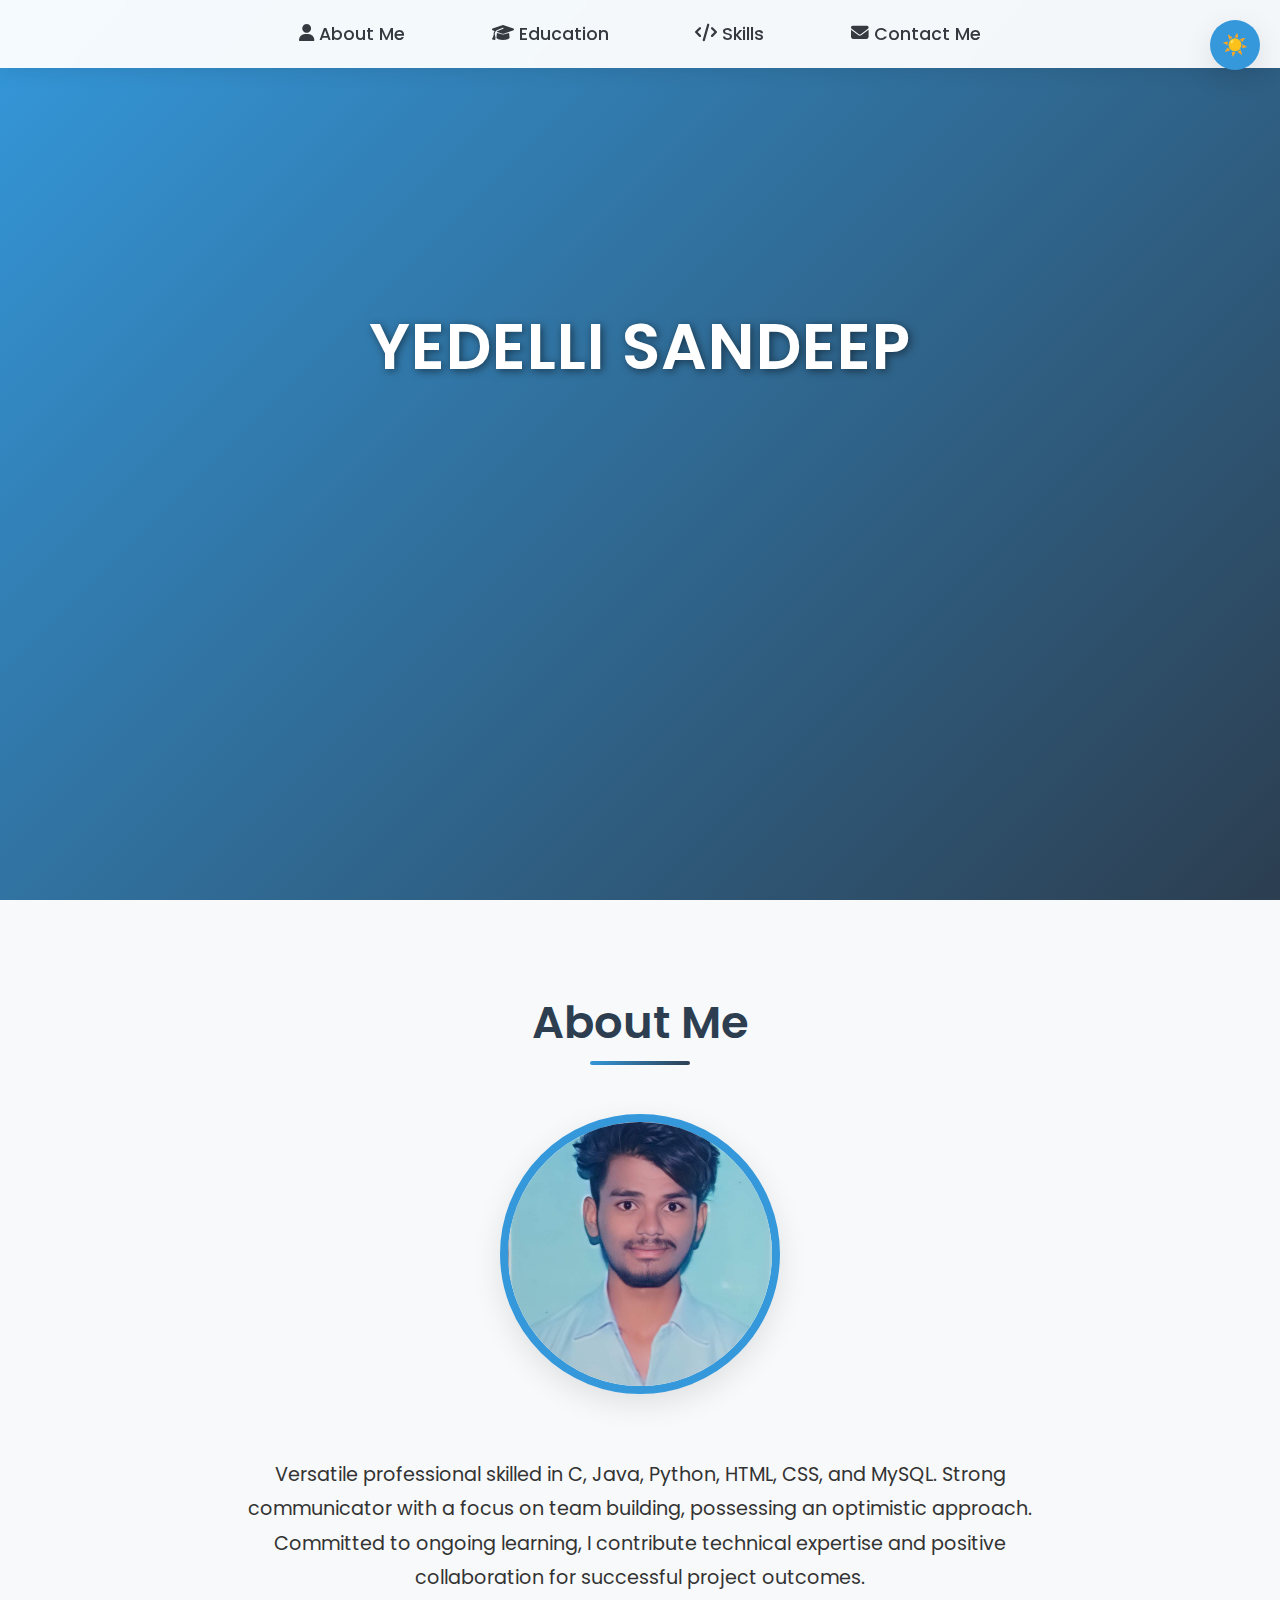
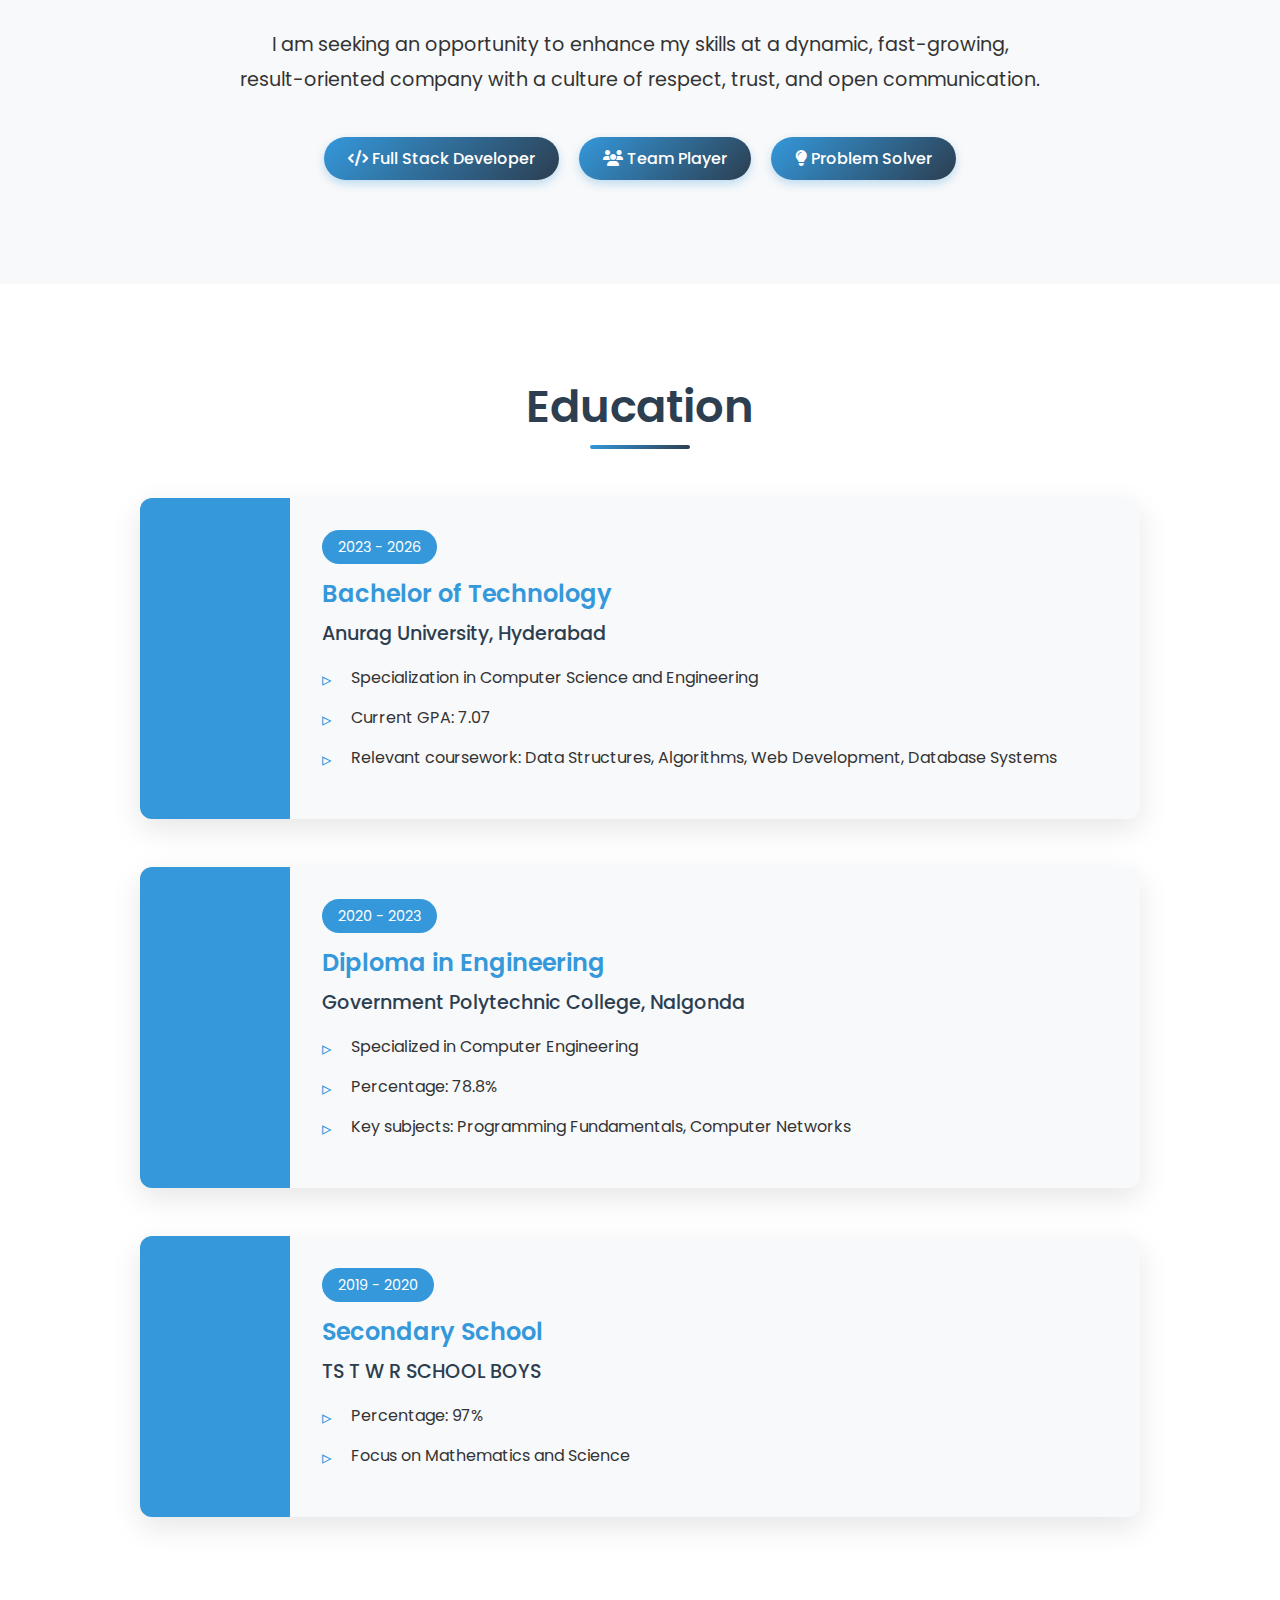
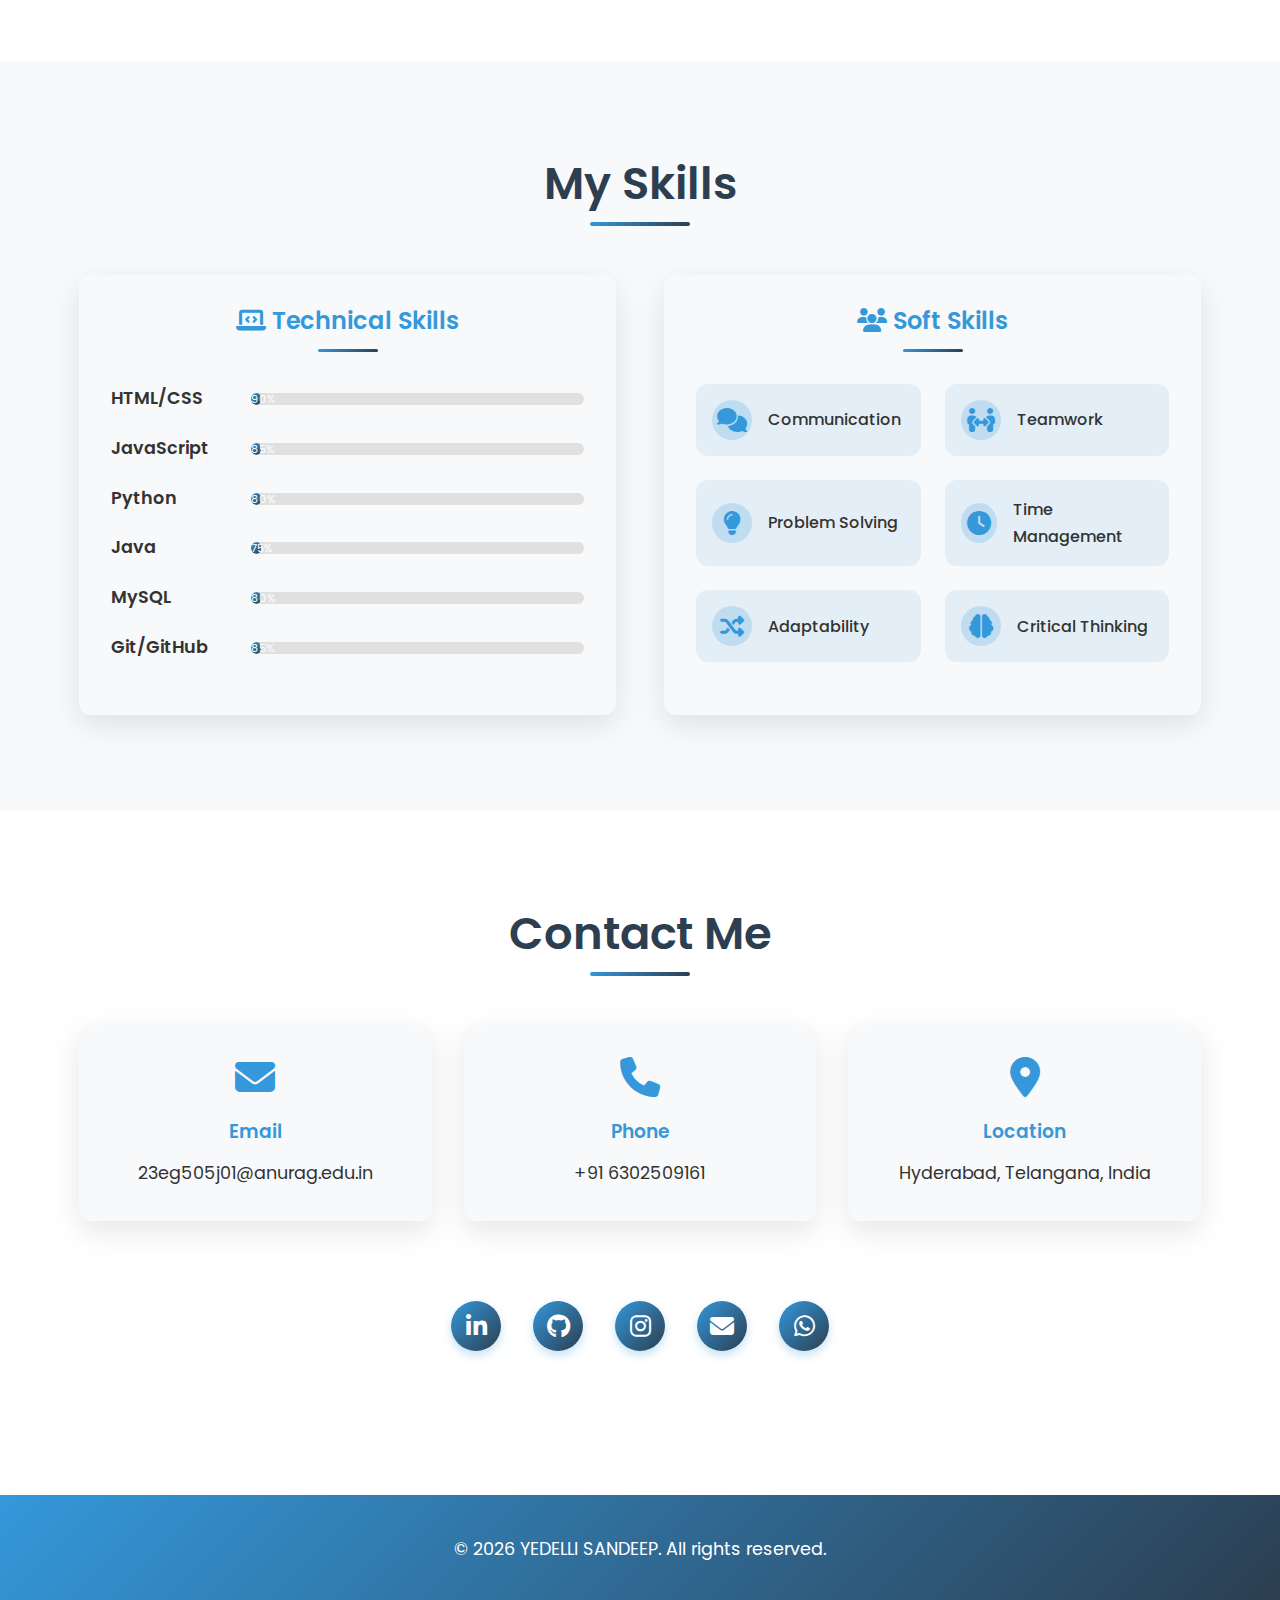
<file: index.html>
<!DOCTYPE html>
<html lang="en">
<head>
    <meta charset="UTF-8">
    <meta name="viewport" content="width=device-width, initial-scale=1.0">
    <title>SANDEEP | Software Engineer Portfolio</title>
<link rel="stylesheet" href="css/styles.css">
    <link rel="stylesheet" href="https://cdnjs.cloudflare.com/ajax/libs/font-awesome/6.4.0/css/all.min.css">
    <link href="https://fonts.googleapis.com/css2?family=Poppins:wght@400;500;600;700&display=swap" rel="stylesheet">
</head>
<body>
    <!-- Mode Toggle Button -->
    <button class="mode-toggle" id="modeToggle" aria-label="Toggle dark mode">☀️</button>
    
    <header>
        <nav>
            <ul>
                <li><a href="#about"><i class="fas fa-user"></i> About Me</a></li>
                <li><a href="#education"><i class="fas fa-graduation-cap"></i> Education</a></li> 
                <li><a href="#skills"><i class="fas fa-code"></i> Skills</a></li>
                <li><a href="#contact"><i class="fas fa-envelope"></i> Contact Me</a></li>
            </ul>
        </nav>
    </header>

    <main>
        <!-- Hero Section -->
        <section id="hero" class="section-spacing">
            <div class="hero-content container">
                <h1>YEDELLI SANDEEP</h1>
                <h2>Software Engineer & Web Developer</h2>
                <a href="C:\Users\sandeep\OneDrive\文件\Resume\Cognizant\resume.pdf" class="btn" download>
                    <i class="fas fa-download"></i> Download Resume
                </a>
            </div>
        </section>

        <!-- About Section -->
        <section id="about" class="section-spacing">
            <div class="container">
                <h2 class="section-title">About Me</h2>
                <div class="about-content">
                    <div class="about-image">
                        <img src="PASSPHOTO.jpg" alt="YEDELLI SANDEEP">
                    </div>
                    <div class="about-text">
                        <p>Versatile professional skilled in C, Java, Python, HTML, CSS, and MySQL. Strong communicator with a focus on team building, possessing an optimistic approach. Committed to ongoing learning, I contribute technical expertise and positive collaboration for successful project outcomes.</p>
                        <p>I am seeking an opportunity to enhance my skills at a dynamic, fast-growing, result-oriented company with a culture of respect, trust, and open communication.</p>
                        
                        <div>
                            <span class="about-badge"><i class="fas fa-code"></i> Full Stack Developer</span>
                            <span class="about-badge"><i class="fas fa-users"></i> Team Player</span>
                            <span class="about-badge"><i class="fas fa-lightbulb"></i> Problem Solver</span>
                        </div>
                    </div>
                </div>
            </div>
        </section>

        <!-- Education Section -->
        <section id="education" class="section-spacing">
            <div class="container">
                <h2 class="section-title">Education</h2>
                <div class="education-container">
                    <div class="education-item">
                        <div class="education-logo">
                            
                        </div>
                        <div class="education-details">
                            <span class="education-year">2023 - 2026</span>
                            <h3>Bachelor of Technology</h3>
                            <h4>Anurag University, Hyderabad</h4>
                            <ul>
                                <li>Specialization in Computer Science and Engineering</li>
                                <li>Current GPA: 7.07</li>
                                <li>Relevant coursework: Data Structures, Algorithms, Web Development, Database Systems</li>
                            </ul>
                        </div>
                    </div>
                    
                    <div class="education-item">
                        <div class="education-logo">
                            
                        </div>
                        <div class="education-details">
                            <span class="education-year">2020 - 2023</span>
                            <h3>Diploma in Engineering</h3>
                            <h4>Government Polytechnic College, Nalgonda</h4>
                            <ul>
                                <li>Specialized in Computer Engineering</li>
                                <li>Percentage: 78.8%</li>
                                <li>Key subjects: Programming Fundamentals, Computer Networks</li>
                            </ul>
                        </div>
                    </div>
                    
                    <div class="education-item">
                        <div class="education-logo">
                           
                        </div>
                        <div class="education-details">
                            <span class="education-year">2019 - 2020</span>
                            <h3>Secondary School</h3>
                            <h4>TS T W R SCHOOL BOYS</h4>
                            <ul>
                                <li>Percentage: 97%</li>
                                <li>Focus on Mathematics and Science</li>
                                
                            </ul>
                        </div>
                    </div>
                </div>
            </div>
        </section>

        <!-- Skills Section -->
        <section id="skills" class="section-spacing">
            <div class="container">
                <h2 class="section-title">My Skills</h2>
                <div class="skills-container">
                    <div class="skill-category">
                        <h3><i class="fas fa-laptop-code"></i> Technical Skills</h3>
                        <ul class="skills-list">
                            <li>
                                <span class="skill-name">HTML/CSS</span>
                                <span class="skill-bar">
                                    <span class="skill-level" style="width: 90%">90%</span>
                                </span>
                            </li>
                            <li>
                                <span class="skill-name">JavaScript</span>
                                <span class="skill-bar">
                                    <span class="skill-level" style="width: 85%">85%</span>
                                </span>
                            </li>
                            <li>
                                <span class="skill-name">Python</span>
                                <span class="skill-bar">
                                    <span class="skill-level" style="width: 80%">80%</span>
                                </span>
                            </li>
                            <li>
                                <span class="skill-name">Java</span>
                                <span class="skill-bar">
                                    <span class="skill-level" style="width: 75%">75%</span>
                                </span>
                            </li>
                            <li>
                                <span class="skill-name">MySQL</span>
                                <span class="skill-bar">
                                    <span class="skill-level" style="width: 80%">80%</span>
                                </span>
                            </li>
                            <li>
                                <span class="skill-name">Git/GitHub</span>
                                <span class="skill-bar">
                                    <span class="skill-level" style="width: 85%">85%</span>
                                </span>
                            </li>
                        </ul>
                    </div>
                    
                    <div class="skill-category">
                        <h3><i class="fas fa-users"></i> Soft Skills</h3>
                        <div class="soft-skills-list">
                            <div class="soft-skill-item">
                                <i class="fas fa-comments"></i>
                                <span>Communication</span>
                            </div>
                            <div class="soft-skill-item">
                                <i class="fas fa-people-arrows"></i>
                                <span>Teamwork</span>
                            </div>
                            <div class="soft-skill-item">
                                <i class="fas fa-lightbulb"></i>
                                <span>Problem Solving</span>
                            </div>
                            <div class="soft-skill-item">
                                <i class="fas fa-clock"></i>
                                <span>Time Management</span>
                            </div>
                            <div class="soft-skill-item">
                                <i class="fas fa-random"></i>
                                <span>Adaptability</span>
                            </div>
                            <div class="soft-skill-item">
                                <i class="fas fa-brain"></i>
                                <span>Critical Thinking</span>
                            </div>
                        </div>
                    </div>
                </div>
            </div>
        </section>

        <!-- Contact Section -->
        <section id="contact" class="section-spacing">
            <div class="container">
                <h2 class="section-title">Contact Me</h2>
                <div class="contact-content">
                    <div class="contact-info">
                        <div class="info-card">
                            <i class="fas fa-envelope"></i>
                            <h3>Email</h3>
                            <p>23eg505j01@anurag.edu.in</p>
                        </div>
                        
                        <div class="info-card">
                            <i class="fas fa-phone"></i>
                            <h3>Phone</h3>
                            <p>+91 6302509161</p>
                        </div>
                        
                        <div class="info-card">
                            <i class="fas fa-map-marker-alt"></i>
                            <h3>Location</h3>
                            <p>Hyderabad, Telangana, India</p>
                        </div>
                    </div>
                    
                    <div class="social-links">
                        <a href="https://www.linkedin.com/in/yedelli-sandeep-9aa3612b2" target="_blank" aria-label="LinkedIn">
                            <i class="fab fa-linkedin-in"></i>
                        </a>
                        <a href="https://github.com/YedelliSandeep010" target="_blank" aria-label="GitHub">
                            <i class="fab fa-github"></i>
                        </a>
                        <a href="https://instagram.com/sandeep_techboy" target="_blank" aria-label="Instagram">
                            <i class="fab fa-instagram"></i>
                        </a>
                        <a href="mailto:23eg505j01@anurag.edu.in" aria-label="Email">
                            <i class="fas fa-envelope"></i>
                        </a>
                        <a href="https://wa.me/916302509161" target="_blank" aria-label="WhatsApp">
                            <i class="fab fa-whatsapp"></i>
                        </a>
                    </div>
                </div>
            </div>
        </section>
    </main>

    <footer>
        <div class="container">
            <p>&copy; <span id="year"></span> YEDELLI SANDEEP. All rights reserved.</p>
        </div>
    </footer>

    <script>
        // Update copyright year automatically
        document.getElementById('year').textContent = new Date().getFullYear();

        // Theme Toggle Functionality
        const modeToggle = document.getElementById('modeToggle');
        const html = document.documentElement;

        // Check for saved theme preference
        const currentTheme = localStorage.getItem('theme') || 'light';
        html.setAttribute('data-theme', currentTheme);
        modeToggle.textContent = currentTheme === 'dark' ? '🌙' : '☀️';

        // Toggle between light/dark mode
        modeToggle.addEventListener('click', () => {
            const newTheme = html.getAttribute('data-theme') === 'dark' ? 'light' : 'dark';
            html.setAttribute('data-theme', newTheme);
            localStorage.setItem('theme', newTheme);
            modeToggle.textContent = newTheme === 'dark' ? '🌙' : '☀️';
            
            // Add animation class
            modeToggle.classList.add('animate');
            setTimeout(() => {
                modeToggle.classList.remove('animate');
            }, 300);
        });

        // Smooth scrolling for navigation links
        document.querySelectorAll('a[href^="#"]').forEach(anchor => {
            anchor.addEventListener('click', function(e) {
                e.preventDefault();
                
                const targetId = this.getAttribute('href');
                const targetElement = document.querySelector(targetId);
                
                if (targetElement) {
                    window.scrollTo({
                        top: targetElement.offsetTop - 80,
                        behavior: 'smooth'
                    });
                }
            });
        });

        // Animate skill bars when they come into view
        const skillBars = document.querySelectorAll('.skill-level');
        
        const animateSkillBars = () => {
            skillBars.forEach(bar => {
                const barPosition = bar.getBoundingClientRect().top;
                const screenPosition = window.innerHeight / 1.3;
                
                if (barPosition < screenPosition) {
                    bar.style.width = bar.textContent;
                }
            });
        };

        // Initialize skill bars to 0
        window.addEventListener('load', () => {
            skillBars.forEach(bar => {
                bar.style.width = '0';
            });
            
            // Then animate them after a short delay
            setTimeout(() => {
                window.addEventListener('scroll', animateSkillBars);
                animateSkillBars(); // Run once on load in case already in view
            }, 500);
        });
    </script>
</body>
</html>
</file>
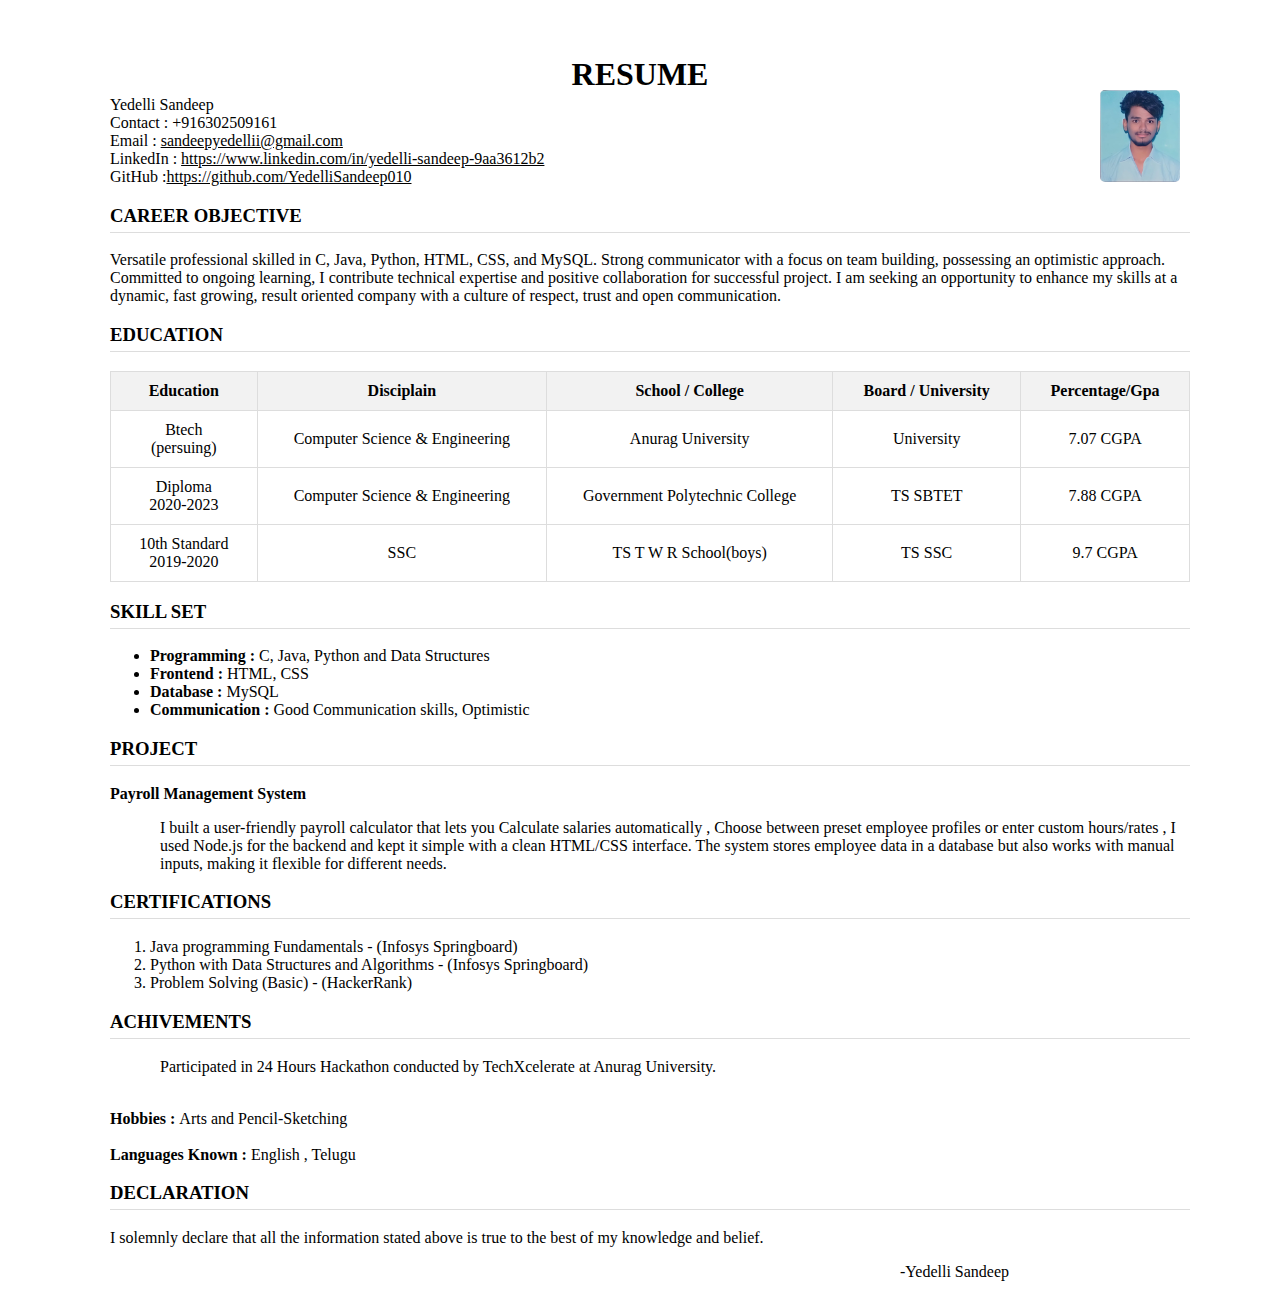
<file: resume.html>
<!DOCTYPE html>
<html>
<head>
    <style>
  a {
    color: black; /* Default link color (blue) */
    
  }
          hr {
  border: 0;              /* Reset default border */
  height: 1px;            /* Line thickness */
  background: #ddd;       /* Line color */
  margin: 5px 0;         /* Space above/below the line */
}
        .photo {
            position: absolute;
            top: 90px;  /* Adjusted from 100px to position higher */
            right: 100px;  /* Added some spacing from the right edge */
            width: 80px; 
            height: auto;
            border-radius: 5px;  /* Optional: adds rounded corners */
        }
        .right-align {
  position: absolute;
  top:80px;
  text-align: left;
  margin-left: 90px;
  margin-right:90px;
}
        body {
            margin: 0;
            padding: 20px;
            position: relative;  /* Needed for absolute positioning context */
        }
        h1 {
            text-align: center;
            margin-top: 0;
        }
table {
      width: 100%;
      border-collapse: collapse;
      margin: 15px 0;
    }
    th, td {
      border: 1px solid #ddd;
      padding: 12px 15px;
  padding-top: 10px;
  padding-right: 20px;
  padding-bottom: 10px;
  padding-left: 20px;
    
      
       
      text-align: left;
    }
    th {
      background-color: #f2f2f2;
    }
    </style>
</head>
<body><br><br>
    <h1>RESUME</h1>
    <img class="photo" src="PASSPHOTO.jpg" alt="Profile Photo">
    <div class="right-align">
               <p>Yedelli Sandeep
                     <br>
                             Contact : +916302509161 
                          <br>
                            Email : <a href="mailto:sandeep20027cm010@gmail.com">sandeepyedellii@gmail.com</a>
                      <br>
 LinkedIn : <a href="https://www.linkedin.com/in/yedelli-sandeep-9aa3612b2">https://www.linkedin.com/in/yedelli-sandeep-9aa3612b2</a>
                 <br>
               GitHub :<a href="https://github.com/YedelliSandeep010">https://github.com/YedelliSandeep010</a>

                      <h3> CAREER OBJECTIVE
                      <hr></h3>
                            Versatile professional skilled in C, Java, Python, HTML, CSS, and MySQL. Strong
communicator with a focus on team building, possessing an optimistic approach. Committed
to ongoing learning, I contribute technical expertise and positive collaboration for successful
project.
I am seeking an opportunity to enhance my skills at a dynamic, fast growing, result oriented
company with a culture of respect, trust and open communication.
                      <h3> EDUCATION 
                        <hr></h3>
                         <table>
    <tr>
      <th><center>Education</center></th>
      <th><center>Disciplain</center></th>
       <th><center>School / College</center> </th>
       <th><center>Board / University</center> </th>
        <th><center>Percentage/Gpa</center></th>
    </tr>
       <tr>
           <td><center>Btech<br>(persuing)</br></td>     
             <td><center>Computer Science & Engineering</br></td>   
             <td><center>Anurag University</br></td>    
             <td><center>University</br></td>
             <td><center>7.07 CGPA</br></td>
        </tr>     
         <tr>
           <td><center>Diploma<br>2020-2023</br></td>     
             <td><center>Computer Science & Engineering</br></td>   
             <td><center>Government Polytechnic College</br></td>    
             <td><center>TS SBTET</br></td>
             <td><center>7.88 CGPA</br></td>
        </tr>    
          <td><center>10th Standard<br>2019-2020</br></td>     
             <td><center>SSC</br></td>   
             <td><center>TS T W R School(boys)</br></td>    
             <td><center>TS SSC</br></td>
             <td><center>9.7 CGPA</br></td>
        </tr>  
       </table>
       <h3> SKILL SET
       <hr></h3>
            <ul>
              <b> <li>Programming          :  </b>  C, Java, Python and Data Structures</li>
              <b> <li>Frontend  :    </b>  HTML, CSS </li>
              <b> <li>Database :    </b>  MySQL </li>
               <b> <li>Communication :</b>  Good Communication skills, Optimistic</li>
             </ul>
       <h3>PROJECT
        <hr></h3>
            <b>Payroll Management System</b> <br>
             <p style="margin-left: 50px;"> I built a user-friendly payroll calculator that lets you Calculate salaries
automatically , Choose between preset employee profiles or enter custom
hours/rates , I used Node.js for the backend and kept it simple with a clean
HTML/CSS interface. The system stores employee data in a database but also
works with manual inputs, making it flexible for different needs.
       <h3>CERTIFICATIONS<hr></h3>
<ol>
<li> Java programming Fundamentals - (Infosys Springboard)</li>
<li> Python with Data Structures and Algorithms - (Infosys Springboard) </li>
<li>Problem Solving (Basic) - (HackerRank) </li>
</ol>
<h3>ACHIVEMENTS<hr></h3>
    <p style="margin-left: 50px;"> Participated in 24 Hours Hackathon conducted by TechXcelerate at Anurag University.</p>
    <br>
  <b>Hobbies :  </b>   Arts and Pencil-Sketching
     <br><br>
     <b>Languages Known : </b>  English , Telugu 
      <h3> DECLARATION <hr></h3>
       I solemnly declare that all the information stated above is true to the best of my
knowledge and belief. 
          <p style="margin-left: 790px;"> -Yedelli Sandeep
      </p>
     </div>
    <!-- Rest of your resume content would go here -->
</body>
</html>
</file>
<file: css/styles.css>
/* ===== CORE THEME SYSTEM ===== */
        :root {
            /* Light Mode Defaults */
            --bg-main: #ffffff;
            --text-main: #333333;
            --header-bg: rgba(255, 255, 255, 0.95);
            --card-bg: #f8f9fa;
            --skill-bar-bg: #e0e0e0;
            --primary-color: #3498db;
            --primary-dark: #2980b9;
            --secondary-color: #2c3e50;
            --light-color: #f8f9fa;
            --dark-color: #343a40;
            --text-color: #495057;
            --white: #ffffff;
            --section-padding: 6rem 0;
            --transition: all 0.3s ease;
            --hero-text: #ffffff;
            --heading-color: #2c3e50;
            --border-radius: 12px;
            --box-shadow: 0 10px 30px rgba(0, 0, 0, 0.1);
            --gradient: linear-gradient(135deg, #3498db 0%, #2c3e50 100%);
        }

        [data-theme="dark"] {
            /* Dark Mode Overrides */
            --bg-main: #121212;
            --text-main: #f0f0f0;
            --header-bg: rgba(26, 26, 26, 0.95);
            --card-bg: #252525;
            --skill-bar-bg: #333333;
            --light-color: #252525;
            --white: #1e1e1e;
            --text-color: #e0e0e0;
            --dark-color: #f8f8f8;
            --hero-text: #ffffff;
            --heading-color: #f8f8f8;
            --box-shadow: 0 10px 30px rgba(0, 0, 0, 0.3);
            --gradient: linear-gradient(135deg, #2c3e50 0%, #121212 100%);
        }

        /* ===== MODE TOGGLE BUTTON ===== */
        .mode-toggle {
            position: fixed;
            top: 20px;
            right: 20px;
            width: 50px;
            height: 50px;
            background: var(--primary-color);
            color: white;
            border-radius: 50%;
            display: flex;
            align-items: center;
            justify-content: center;
            font-size: 1.3rem;
            cursor: pointer;
            z-index: 9999;
            box-shadow: var(--box-shadow);
            border: none;
            transition: var(--transition);
        }

        .mode-toggle:hover {
            transform: scale(1.1);
            background: var(--primary-dark);
        }

        /* ===== GLOBAL STYLES ===== */
        * {
            margin: 0;
            padding: 0;
            box-sizing: border-box;
        }

        body {
            font-family: 'Poppins', 'Segoe UI', Tahoma, Geneva, Verdana, sans-serif;
            line-height: 1.7;
            color: var(--text-main);
            background-color: var(--bg-main);
            overflow-x: hidden;
            transition: var(--transition);
        }

        h1, h2, h3, h4 {
            font-weight: 600;
            line-height: 1.2;
        }

        a {
            text-decoration: none;
            color: inherit;
            transition: var(--transition);
        }

        ul {
            list-style: none;
        }

        img {
            max-width: 100%;
            height: auto;
            display: block;
        }

        .container {
            width: 90%;
            max-width: 1200px;
            margin: 0 auto;
            padding: 0 15px;
        }

        .section-spacing {
            padding: var(--section-padding);
        }

        .section-title {
            text-align: center;
            margin-bottom: 4rem;
            color: var(--heading-color);
            position: relative;
            font-size: 2.8rem;
        }

        .section-title::after {
            content: '';
            position: absolute;
            bottom: -15px;
            left: 50%;
            transform: translateX(-50%);
            width: 100px;
            height: 4px;
            background: var(--gradient);
            border-radius: 2px;
        }

        .btn {
            display: inline-block;
            background: var(--gradient);
            color: var(--white);
            padding: 1rem 2.2rem;
            border-radius: var(--border-radius);
            font-weight: 500;
            transition: var(--transition);
            border: none;
            cursor: pointer;
            font-size: 1.1rem;
            margin-top: 1.5rem;
            box-shadow: 0 4px 15px rgba(52, 152, 219, 0.3);
            position: relative;
            overflow: hidden;
            z-index: 1;
        }

        .btn::before {
            content: '';
            position: absolute;
            top: 0;
            left: 0;
            width: 0;
            height: 100%;
            background: linear-gradient(135deg, var(--primary-dark) 0%, var(--secondary-color) 100%);
            transition: all 0.4s ease;
            z-index: -1;
        }

        .btn:hover::before {
            width: 100%;
        }

        .btn:hover {
            transform: translateY(-5px);
            box-shadow: 0 8px 25px rgba(52, 152, 219, 0.4);
        }

        /* Header Styles */
        header {
            background-color: var(--header-bg);
            box-shadow: 0 2px 20px rgba(0, 0, 0, 0.1);
            position: fixed;
            width: 100%;
            top: 0;
            z-index: 1000;
            transition: var(--transition);
            backdrop-filter: blur(10px);
        }

        nav {
            padding: 1.2rem 0;
        }

        nav ul {
            display: flex;
            justify-content: center;
            gap: 3rem;
            flex-wrap: wrap;
        }

        nav ul li a {
            font-weight: 500;
            color: var(--dark-color);
            transition: var(--transition);
            padding: 0.6rem 1.2rem;
            border-radius: var(--border-radius);
            position: relative;
            font-size: 1.1rem;
        }

        nav ul li a::after {
            content: '';
            position: absolute;
            bottom: 0;
            left: 0;
            width: 0;
            height: 2px;
            background: var(--primary-color);
            transition: var(--transition);
        }

        nav ul li a:hover {
            color: var(--primary-color);
        }

        nav ul li a:hover::after {
            width: 100%;
        }

        /* Hero Section */
        #hero {
            min-height: 100vh;
            display: flex;
            align-items: center;
            justify-content: center;
            text-align: center;
            background: var(--gradient), url('https://images.unsplash.com/photo-1555066931-4365d14bab8c?ixlib=rb-4.0.3&ixid=M3wxMjA3fDB8MHxwaG90by1wYWdlfHx8fGVufDB8fHx8fA%3D%3D&auto=format&fit=crop&w=2070&q=80') no-repeat center center/cover;
            color: var(--hero-text);
            margin-top: 0;
            position: relative;
        }

        .hero-content {
            position: relative;
            z-index: 2;
        }

        .hero-content h1 {
            font-size: 4rem;
            margin-bottom: 1.5rem;
            animation: fadeInDown 1s ease;
            text-shadow: 2px 2px 8px rgba(0,0,0,0.5);
            color: var(--hero-text);
            letter-spacing: 1px;
        }

        .hero-content h2 {
            font-size: 2.5rem;
            font-weight: 400;
            margin-bottom: 2.5rem;
            animation: fadeInUp 1s ease 0.3s forwards;
            opacity: 0;
            text-shadow: 2px 2px 6px rgba(0,0,0,0.5);
            color: var(--hero-text);
        }

        .hero-content .btn {
            animation: fadeIn 1s ease 0.6s forwards;
            opacity: 0;
        }

        /* About Section */
        #about {
            background-color: var(--light-color);
        }

        .about-content {
            display: flex;
            flex-direction: column;
            align-items: center;
            gap: 4rem;
            margin-top: 2rem;
        }

        .about-image {
            position: relative;
            width: 280px;
            height: 280px;
            border-radius: 50%;
            overflow: hidden;
            box-shadow: var(--box-shadow);
            border: 8px solid var(--primary-color);
            transition: var(--transition);
        }

        .about-image:hover {
            transform: scale(1.05);
        }

        .about-image img {
            width: 100%;
            height: 100%;
            object-fit: cover;
        }

        .about-text {
            max-width: 800px;
            text-align: center;
        }

        .about-text p {
            margin-bottom: 2rem;
            font-size: 1.2rem;
            line-height: 1.8;
            color: var(--text-main);
        }

        .about-badge {
            display: inline-block;
            background: var(--gradient);
            color: white;
            padding: 0.5rem 1.5rem;
            border-radius: 50px;
            font-weight: 500;
            margin: 0.5rem;
            box-shadow: 0 4px 10px rgba(52, 152, 219, 0.3);
        }

        /* Education Section */
        #education {
            background-color: var(--bg-main);
        }

        .education-container {
            max-width: 1000px;
            margin: 0 auto;
        }

        .education-item {
            display: flex;
            margin-bottom: 3rem;
            background-color: var(--card-bg);
            border-radius: var(--border-radius);
            overflow: hidden;
            box-shadow: var(--box-shadow);
            transition: var(--transition);
        }

        .education-item:hover {
            transform: translateY(-10px);
        }

        .education-logo {
            flex: 0 0 150px;
            display: flex;
            align-items: center;
            justify-content: center;
            padding: 1.5rem;
            background-color: var(--primary-color);
        }

        .education-logo img {
            max-width: 100%;
            max-height: 80px;
            filter: brightness(0) invert(1);
        }

        .education-details {
            flex: 1;
            padding: 2rem;
        }

        .education-details h3 {
            color: var(--primary-color);
            margin-bottom: 0.8rem;
            font-size: 1.5rem;
        }

        .education-details h4 {
            margin-bottom: 1.2rem;
            font-weight: 500;
            color: var(--heading-color);
            font-size: 1.2rem;
        }

        .education-details ul {
            margin-bottom: 1rem;
        }

        .education-details ul li {
            margin-bottom: 0.8rem;
            position: relative;
            padding-left: 1.8rem;
            color: var(--text-main);
        }

        .education-details ul li::before {
            content: '▹';
            position: absolute;
            left: 0;
            color: var(--primary-color);
            font-size: 1.2rem;
        }

        .education-year {
            display: inline-block;
            background-color: var(--primary-color);
            color: white;
            padding: 0.3rem 1rem;
            border-radius: 50px;
            font-size: 0.9rem;
            margin-bottom: 1rem;
        }

        /* Skills Section */
        #skills {
            background-color: var(--light-color);
        }

        .skills-container {
            display: grid;
            grid-template-columns: repeat(auto-fit, minmax(300px, 1fr));
            gap: 3rem;
            margin-top: 2rem;
        }

        .skill-category {
            background-color: var(--card-bg);
            padding: 2rem;
            border-radius: var(--border-radius);
            box-shadow: var(--box-shadow);
            transition: var(--transition);
        }

        .skill-category:hover {
            transform: translateY(-10px);
        }

        .skill-category h3 {
            color: var(--primary-color);
            margin-bottom: 2rem;
            text-align: center;
            position: relative;
            padding-bottom: 1rem;
            font-size: 1.5rem;
        }

        .skill-category h3::after {
            content: '';
            position: absolute;
            bottom: 0;
            left: 50%;
            transform: translateX(-50%);
            width: 60px;
            height: 3px;
            background: var(--gradient);
            border-radius: 3px;
        }

        .skills-list {
            list-style: none;
            padding: 0;
            width: 100%;
        }

        .skills-list li {
            margin-bottom: 20px;
            display: flex;
            align-items: center;
        }

        .skill-name {
            width: 140px;
            font-weight: 600;
            color: var(--text-main);
            font-size: 1.1rem;
        }

        .skill-bar {
            flex-grow: 1;
            height: 12px;
            background-color: var(--skill-bar-bg);
            border-radius: 6px;
            overflow: hidden;
            position: relative;
        }

        .skill-level {
            display: block;
            height: 100%;
            background: var(--gradient);
            border-radius: 6px;
            color: white;
            text-align: right;
            padding-right: 10px;
            font-size: 0.7rem;
            line-height: 12px;
            transition: width 1.5s ease-in-out;
        }

        .soft-skills-list {
            display: grid;
            grid-template-columns: repeat(2, 1fr);
            gap: 1.5rem;
        }

        .soft-skill-item {
            display: flex;
            align-items: center;
            gap: 1rem;
            padding: 1rem;
            background-color: rgba(52, 152, 219, 0.1);
            border-radius: var(--border-radius);
            transition: var(--transition);
        }

        .soft-skill-item:hover {
            background-color: rgba(52, 152, 219, 0.2);
            transform: translateX(5px);
        }

        .soft-skill-item i {
            color: var(--primary-color);
            font-size: 1.5rem;
            width: 40px;
            height: 40px;
            display: flex;
            align-items: center;
            justify-content: center;
            background-color: rgba(52, 152, 219, 0.2);
            border-radius: 50%;
        }

        .soft-skill-item span {
            font-weight: 500;
            color: var(--text-main);
        }

        /* Contact Section */
        .contact-content {
            display: flex;
            flex-direction: column;
            align-items: center;
            gap: 3rem;
            margin-top: 2rem;
        }

        .contact-info {
            display: grid;
            grid-template-columns: repeat(auto-fit, minmax(300px, 1fr));
            gap: 2rem;
            width: 100%;
        }

        .info-card {
            background-color: var(--card-bg);
            padding: 2rem;
            border-radius: var(--border-radius);
            box-shadow: var(--box-shadow);
            transition: var(--transition);
            text-align: center;
        }

        .info-card:hover {
            transform: translateY(-10px);
        }

        .info-card i {
            font-size: 2.5rem;
            color: var(--primary-color);
            margin-bottom: 1.5rem;
        }

        .info-card h3 {
            margin-bottom: 1rem;
            color: var(--primary-color);
        }

        .info-card p {
            color: var(--text-main);
            font-size: 1.1rem;
        }

        .social-links {
            display: flex;
            gap: 2rem;
            margin-top: 2rem;
        }

        .social-links a {
            display: flex;
            align-items: center;
            justify-content: center;
            width: 50px;
            height: 50px;
            border-radius: 50%;
            background: var(--gradient);
            color: var(--white);
            font-size: 1.5rem;
            transition: var(--transition);
            box-shadow: 0 4px 10px rgba(52, 152, 219, 0.3);
        }

        .social-links a:hover {
            transform: translateY(-5px) scale(1.1);
            box-shadow: 0 8px 20px rgba(52, 152, 219, 0.4);
        }

        /* Footer */
        footer {
            background: var(--gradient);
            color: var(--white);
            text-align: center;
            padding: 2.5rem 0;
            margin-top: 3rem;
        }

        footer p {
            font-size: 1.1rem;
        }

        /* Animations */
        @keyframes fadeInDown {
            from {
                opacity: 0;
                transform: translateY(-30px);
            }
            to {
                opacity: 1;
                transform: translateY(0);
            }
        }

        @keyframes fadeInUp {
            from {
                opacity: 0;
                transform: translateY(30px);
            }
            to {
                opacity: 1;
                transform: translateY(0);
            }
        }

        @keyframes fadeIn {
            from {
                opacity: 0;
            }
            to {
                opacity: 1;
            }
        }

        /* Responsive Design */
        @media (max-width: 992px) {
            .section-title {
                font-size: 2.5rem;
            }
            
            .hero-content h1 {
                font-size: 3.5rem;
            }
            
            .hero-content h2 {
                font-size: 2rem;
            }
        }

        @media (max-width: 768px) {
            .section-spacing {
                padding: 4rem 0;
            }

            .section-title {
                font-size: 2.2rem;
                margin-bottom: 3rem;
            }

            .hero-content h1 {
                font-size: 3rem;
            }

            .hero-content h2 {
                font-size: 1.8rem;
            }

            nav ul {
                gap: 1.5rem;
            }

            .education-item {
                flex-direction: column;
            }

            .education-logo {
                flex: 0 0 auto;
                padding: 1rem;
            }

            .education-logo img {
                max-height: 60px;
            }

            .soft-skills-list {
                grid-template-columns: 1fr;
            }
        }

        @media (max-width: 576px) {
            .section-title {
                font-size: 2rem;
            }

            .hero-content h1 {
                font-size: 2.5rem;
            }

            .hero-content h2 {
                font-size: 1.5rem;
            }

            nav ul {
                gap: 1rem;
            }

            nav ul li a {
                font-size: 1rem;
                padding: 0.5rem;
            }

            .btn {
                padding: 0.8rem 1.8rem;
                font-size: 1rem;
            }

            .about-image {
                width: 220px;
                height: 220px;
            }

            .skills-container {
                grid-template-columns: 1fr;
            }
        }
</file>
